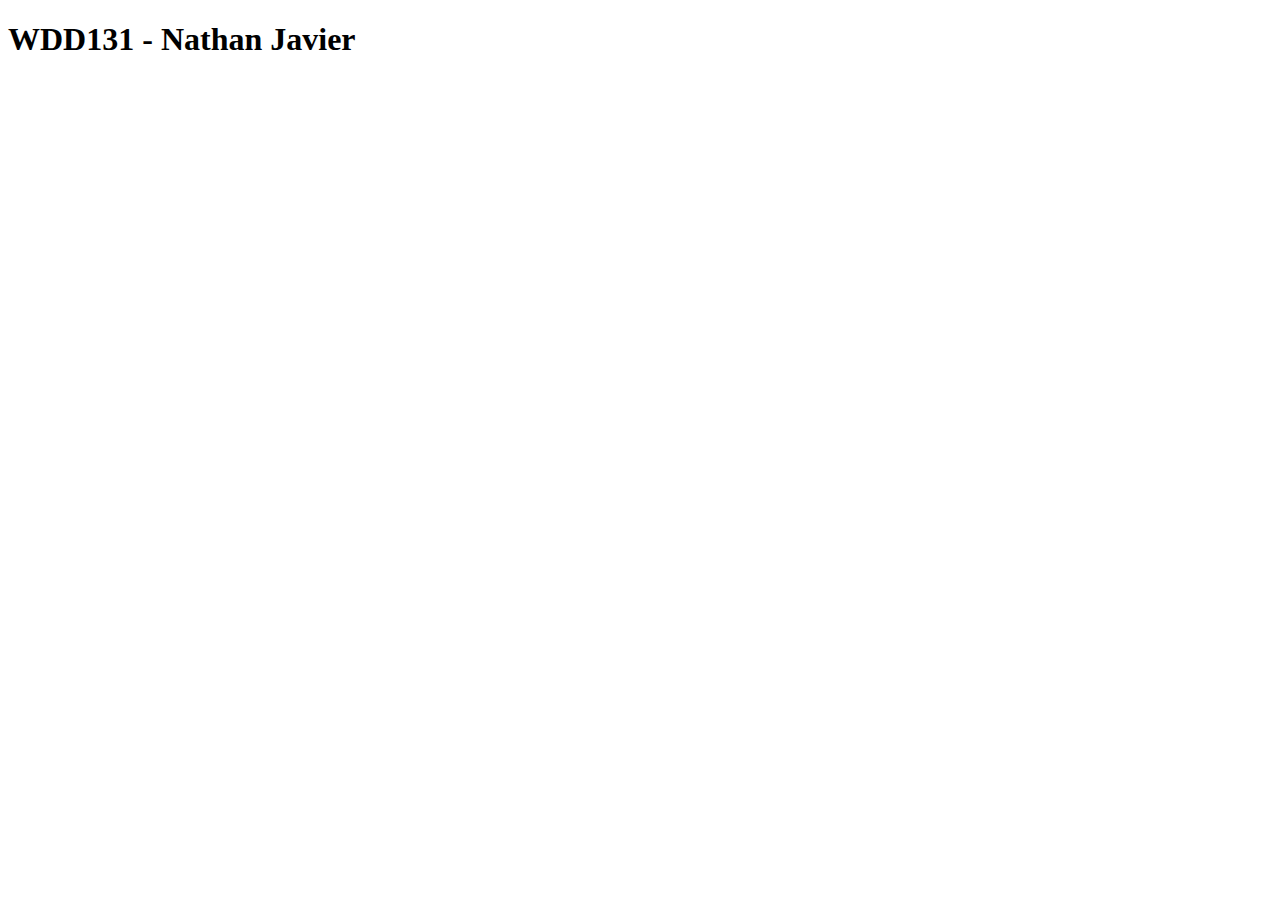
<file: index.html>
<!DOCTYPE html>
<html lang="en">
<head>
    <meta charset="UTF-8">
    <meta name="viewport" content="width=device-width, initial-scale=1.0">
    <title>Testing - WDD 131</title>
</head>
<body>
    <h1>WDD131 - Nathan Javier</h1>
</body>
</html>
</file>
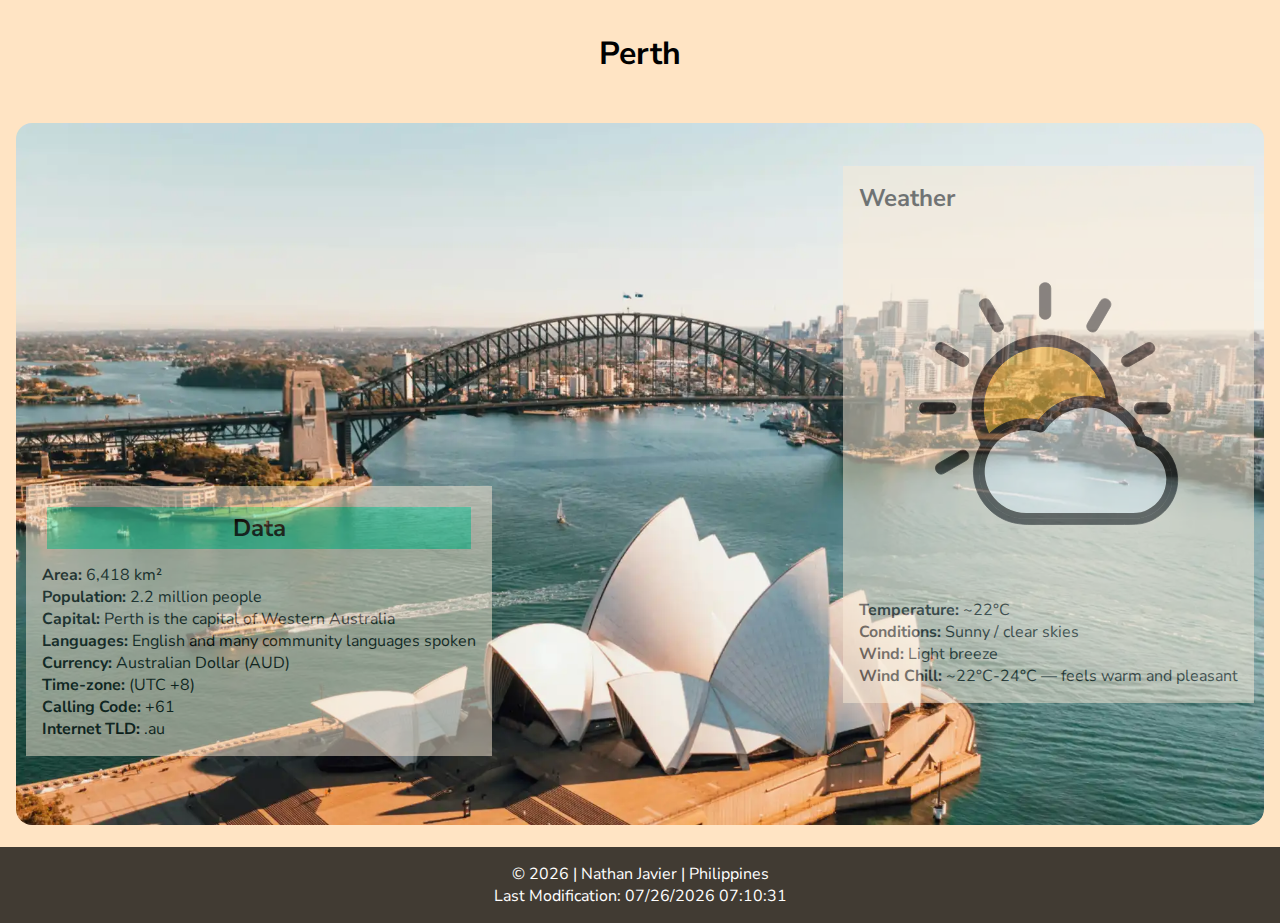
<file: place.html>
<!DOCTYPE html>
<html lang="en">
<head>
    <meta charset="UTF-8">
    <meta name="viewport" content="width=device-width, initial-scale=1.0">
    <title>Perth</title>
    <meta name="author" content="Nathan Javier">
    <meta name="description" content="Explore my dream travel destination, where stunning landscapes, culture, and adventure come alive">
    <link rel="stylesheet" href="styles/place.css">
    <script src="scripts/place.js" defer></script>
    <link rel="preconnect" href="https://fonts.googleapis.com">
    <link rel="preconnect" href="https://fonts.gstatic.com" crossorigin>
    <link href="https://fonts.googleapis.com/css2?family=Nunito+Sans:ital,opsz,wght,YTLC@0,6..12,200..1000,440..540;1,6..12,200..1000,440..540&display=swap" rel="stylesheet">
</head>
<body>
    <header>

         <h1>Perth</h1>

    </header>

    <main>

       
        <div class="hero">

            <picture>
                <source srcset="images/au-perth-large.webp" media="(min-width: 1000px)">
                <source srcset="images/au-perth-small.webp" media="(min-width: 500px)">
                <img src="images/au-perth-small.webp" alt="Australia, Perth Dream place" width="500" height="250">
            </picture>
        </div>
        <div class="data-container">

            <div class="title">
                <h2>Data</h2>
            </div>
        
            <p><strong>Area:</strong> 6,418 km²</p>
            <p><strong>Population:</strong> 2.2 million people</p>
            <p><strong>Capital:</strong> Perth is the capital of Western Australia</p>	
            <p><strong>Languages:</strong> English and many community languages spoken</p>	
            <p><strong>Currency:</strong> Australian Dollar (AUD)</p>	
            <p><strong>Time-zone:</strong> (UTC +8)</p>
            <p><strong>Calling Code:</strong> +61</p>	
            <p><strong>Internet TLD:</strong> .au</p>	

        </div>

        <div class="weather-container">

            <div class="title-weather">
                <h2>Weather</h2>
                <img src="images/weather_icon-mobile-view.svg" alt="weather icon sunny">
            </div>

            <p><strong>Temperature:</strong> ~22°C</p>
            <p><strong>Conditions:</strong> Sunny / clear skies</p>
            <p><strong>Wind:</strong> Light breeze</p>	
            <p><strong>Wind Chill:</strong> ~22°C-24°C — feels warm and pleasant</p>	
           	           	
        </div>

    </main>

    <footer>
        <p>© <span id="currentYear"></span> | Nathan Javier | Philippines</p>
        <p>Last Modification: <span id="lastModified"></span></p>

    </footer>
    
</body>
</html>
</file>
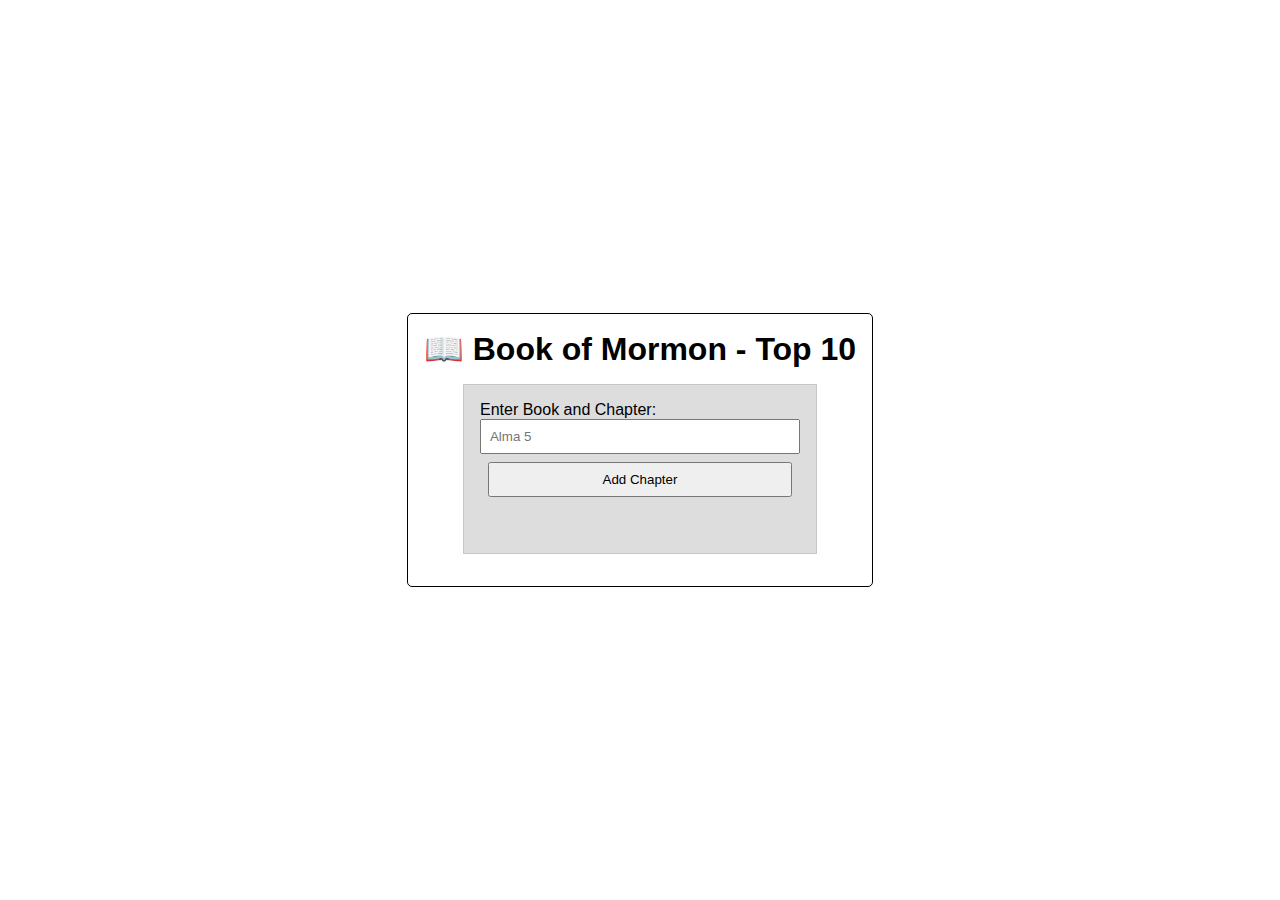
<file: week02/bom.html>
<!DOCTYPE html>
<html lang="en">
<head>
    <meta charset="UTF-8">
    <meta name="viewport" content="width=device-width, initial-scale=1.0">
    <title>Book Of Mormon</title>
    <link rel="stylesheet" href="styles/bombase.css">
    <script src="scripts/bom.js" defer></script>
</head>
<body>
    <header></header>
    <div class="container">
        <h1>📖 Book of Mormon - Top 10</h1>
        <main>
            <label for="favchap">Enter Book and Chapter: </label>
            <input type="text" id="favchap" placeholder="Alma 5">
            <button type="submit">Add Chapter</button>
            <ul id="list"></ul>
        </main>
    </div>
    
</body>
</html>
</file>
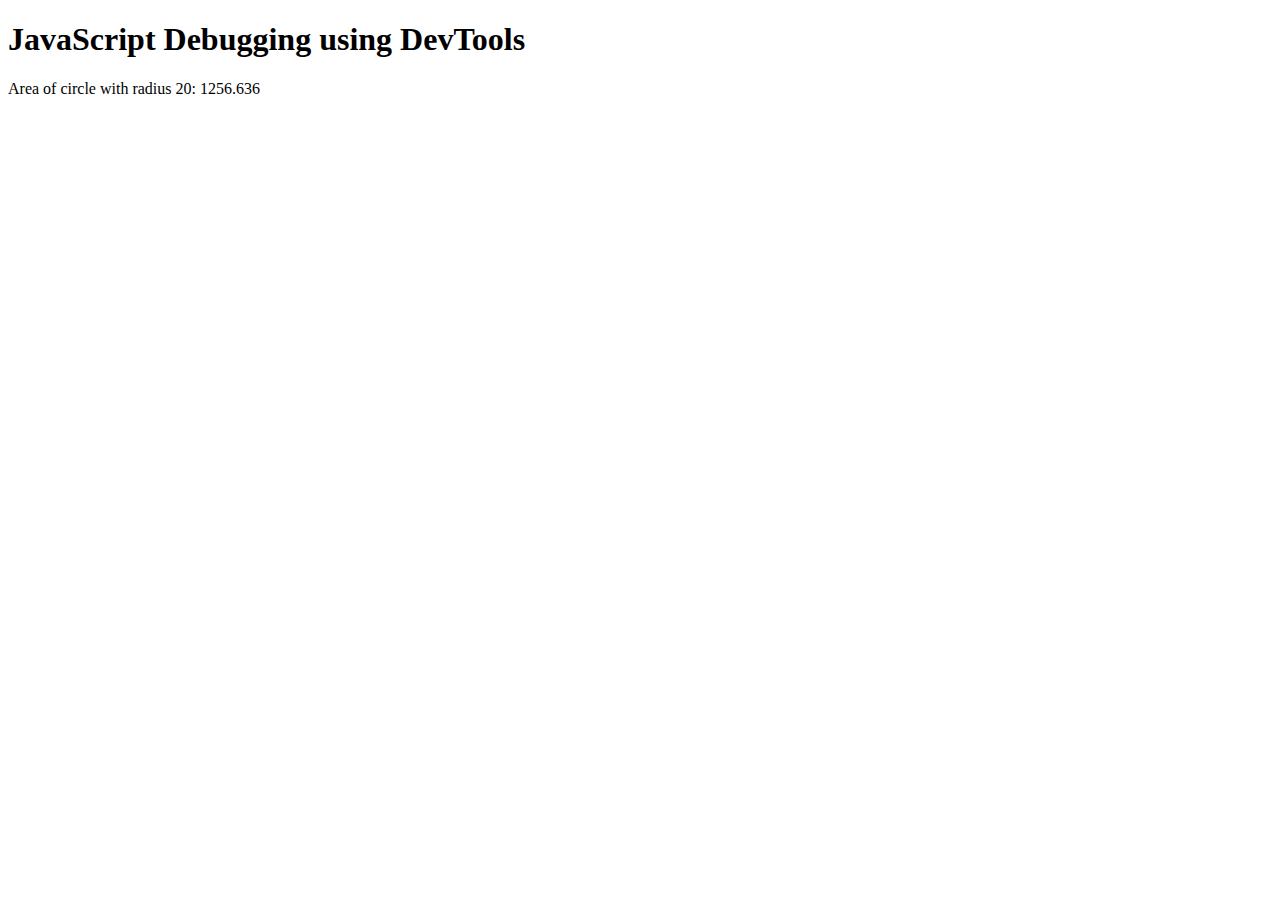
<file: week02/debugging.html>
<!DOCTYPE html>
<html lang="en">
<head>
    <meta charset="UTF-8">
    <meta name="viewport" content="width=device-width, initial-scale=1.0">
    <title>Debugging JavaScript in Devs</title>
    <script src="scripts/debugging.js" defer></script>
</head>
<body>
    <h1>JavaScript Debugging using DevTools</h1>
<p>Area of circle with radius <span id="radius"></span>: <span id="area"></span></p>
    
</body>
</html>
</file>
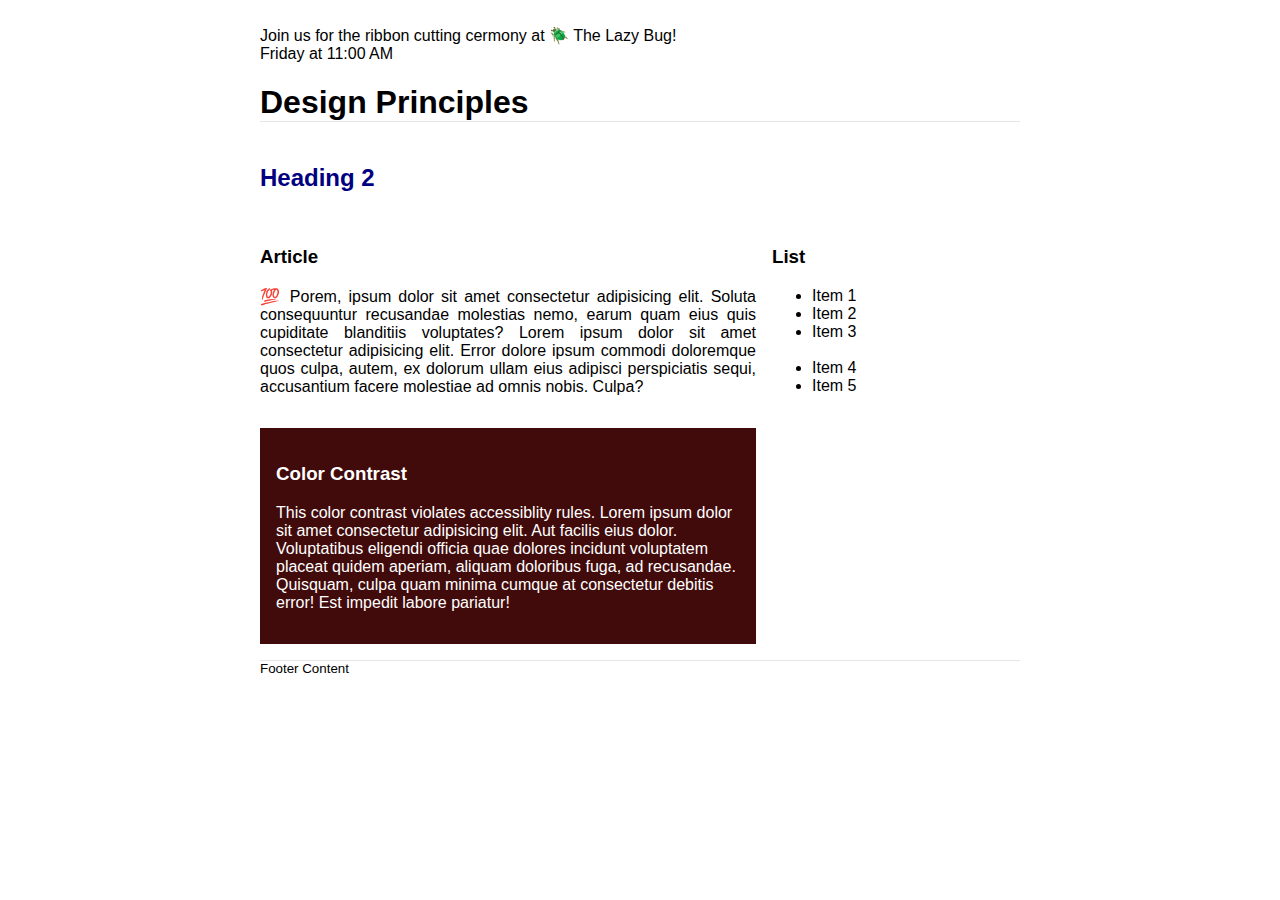
<file: week03/design.html>
<!DOCTYPE html>
<html lang="en">
<head>
    <meta charset="UTF-8">
    <meta name="viewport" content="width=device-width, initial-scale=1.0">
    <title>Document</title>
    <link rel="stylesheet" href="styles/design.css">
</head>
<body>
    <header>
	<div class="banner"><br>Join us for the ribbon cutting cermony at 🪲 The Lazy Bug!<br>Friday at 11:00 AM</div>
	<h1>Design Principles</h1>
    </header>
    <main>
        <h2>Heading 2</h2>
        <section>
            <h3>Article</h3>
            <article>
                <p>💯 Porem, ipsum dolor sit amet consectetur adipisicing elit. Soluta consequuntur recusandae molestias nemo, earum quam eius quis cupiditate blanditiis voluptates? Lorem ipsum dolor sit amet consectetur adipisicing elit. Error dolore ipsum commodi doloremque quos culpa, autem, ex dolorum ullam eius adipisci perspiciatis sequi, accusantium facere molestiae ad omnis nobis. Culpa?</p>
            </article>
        </section>
        <section>
            <h3>List</h3>
            <ul>
                <li>Item 1</li>
                <li>Item 2</li>
                <li>Item 3<br><br></li>
                <li>Item 4</li>
                <li>Item 5</li>
            </ul>
        </section>
        <div class="callout">
            <h3>Color Contrast</h3>
            <p>This color contrast violates accessiblity rules. Lorem ipsum dolor sit amet consectetur adipisicing elit. Aut facilis eius dolor. Voluptatibus eligendi officia quae dolores incidunt voluptatem placeat quidem aperiam, aliquam doloribus fuga, ad recusandae. Quisquam, culpa quam minima cumque at consectetur debitis error! Est impedit labore pariatur!</p>
        </div>
    </main>
    <footer>
        Footer Content
    </footer>
    
</body>
</html>
</file>
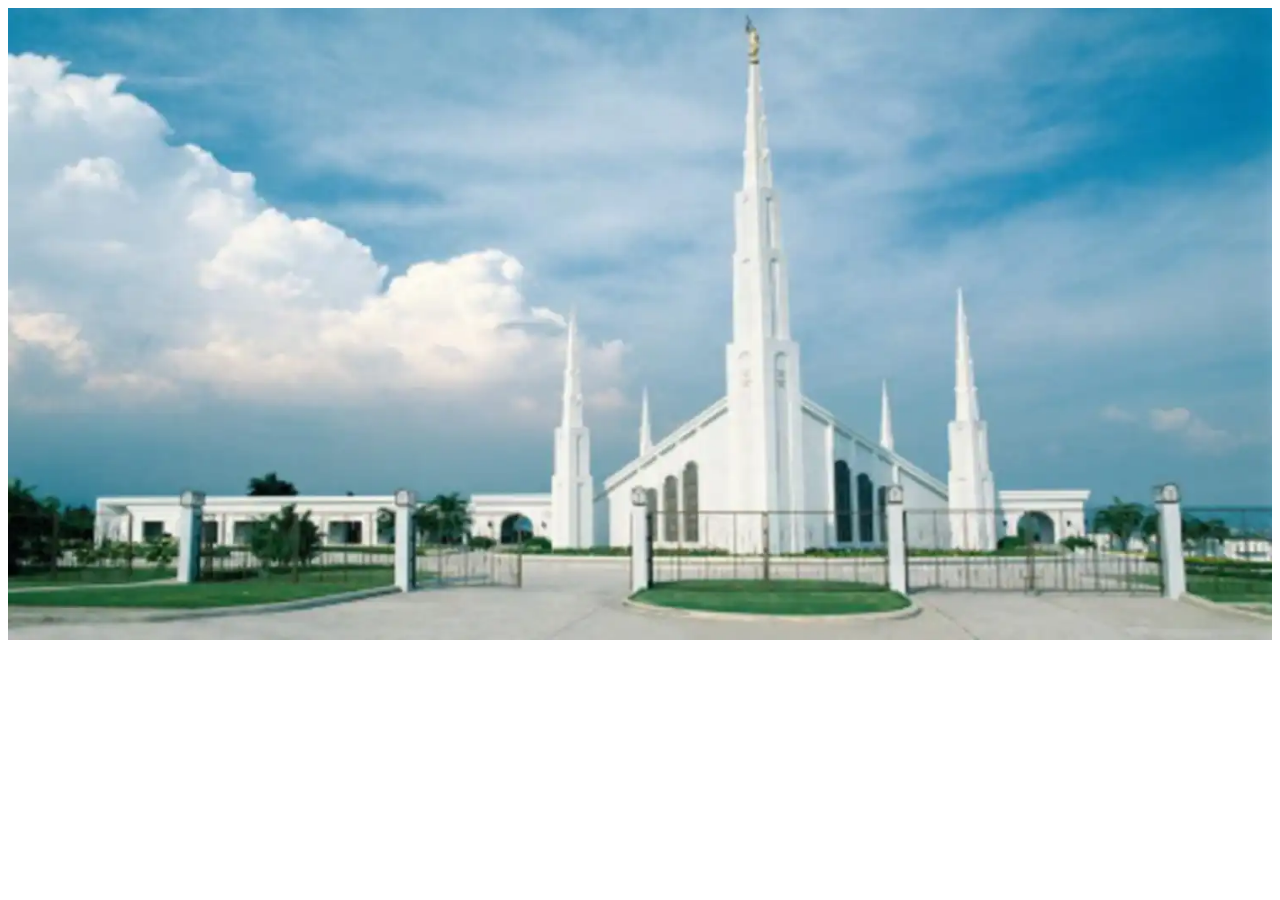
<file: week03/responsive-images.html>
<!DOCTYPE html>
<html lang="en">
<head>
    <meta charset="UTF-8">
    <meta name="viewport" content="width=device-width, initial-scale=1.0">
    <title>Document</title>
    <link rel="stylesheet" href="styles/responsive-images.css">
</head>
<body>
    <main>
        <div class="hero">
            <picture>
                <source srcset="images/hero-large.webp" media="(min-width: 1000px)">
                <source srcset="images/hero-medium.webp" media="(min-width: 500px)">
                <img src="images/hero-small.webp" alt="Manila Temple Philippines" width="500px" height="250px">
            </picture>
        </div>
    </main>
    
</body>
</html>
</file>
<file: styles/place.css>
:root {
    --color-bg-header: bisque;
    --color-bg-main: antiquewhite;
    --color-bg-footer: rgb(102, 92, 80);
    --color-border: rgb(65, 59, 51);
    --color-title-bg: rgb(76, 243, 187);
    --color-text-footer: white; 
}

* {
  margin: 0;
  padding: 0;
  box-sizing: border-box;
  font-family: "Nunito Sans", sans-serif;
  
}

body {
    font-family: "Nunito Sans", sans-serif;
}

header, main, footer {
    margin: 0 auto;
    max-width: 100%;
    height: auto;
    background-color:bisque;
    padding: 1rem;
}

header {    
    padding: 1rem;
    
}

h1 {
    padding: 1rem;
    margin: 0 auto;
    text-align: center;

}

.hero img {
    width: 100%;
    height: auto;
    border-radius: 1rem;
    object-fit: cover;
}


.data-container {
    padding: 1rem;
    margin: 1rem;
    border: 2px solid rgb(65, 59, 51);
    border-radius: 1rem;
    background-color: antiquewhite;
    

}

.weather-container {
    padding: 1rem;
    margin: 1rem;
    border: 2px solid rgb(65, 59, 51);
    border-radius: 1rem;
    background-color: antiquewhite;

}

.title {
    display: flex;
    align-items: center;
    gap: 8px;
    margin: 5px 5px 15px 5px;
    justify-content: center;
}

.title span {
    display: none;
}

.title img {
    width: 50px;
    height: 50px;

}

footer {
    background-color: rgb(65, 59, 51);
    color: white;
    text-align: center;

}

@media screen and (min-width: 700px) { 

    .data-container {
        position: absolute;
        top: 470px;
        left: 10px;
        opacity: 0.5;
        border-radius: 0px;
        border: 0px;
    }

    .weather-container {
        position: absolute;
        top: 150px;
        right: 10px;
        opacity: 0.5;
        border-radius: 0px;
        border: 0px;
    }

    .title {
        padding: 5px;
        background-color: rgb(76, 243, 187);
    }

    .title img {
        display: none;
    }

    .weather-emoji {
    display: inline-block;
    font-size: 50px;
    vertical-align: middle;
    margin-left: 8px;    
    }

    .data-container:hover {
        opacity: 1;
    }

    .weather-container:hover {
        opacity: 1;
    }


}
</file>
<file: week02/styles/bombase.css>
* {
	margin: 0;
	padding: 0;
}
.container {
    border: 1px solid black;
    padding: 1rem;
    border-radius: 5px;
}
body {
	height: 100vh;
	display: flex;
	flex-direction: column;
	align-items: center;
	justify-content: center;
	font-family: Acme, Arial, sans-serif;
}

h1 {
	font-size: 1.5rem;
}

main {
	margin: 1rem auto;
	border: 1px solid rgb(0 0 0 / 0.1);
	padding: 1rem;
	background-color: #ddd;
	display: flex;
	flex-direction: column;
}

input,
button {
	padding: 0.5rem;
}

button {
	margin: 0.5rem;
}

.delete {
	width: fit-content;
}

.input {
	display: flex;
	gap: 1rem;
}

.list {
	padding: 0.5rem;
}

ul {
	margin: 1rem;
	list-style: none;
}

li {
	display: flex;
	align-items: center;
	justify-content: space-between;
}

@media only screen and (min-width: 32.5em) {
	h1 {
		font-size: 2rem;
	}

	main {
		width: 320px;
	}
}
</file>
<file: week03/styles/design.css>
body {
	font-family: Roboto, helvetica, sans-serif;
}

header,
main,
footer {
	max-width: 760px;
	margin: 0 auto;
}

marquee {
	padding: 1rem;
	background-color: #eee;
}

h1 {
	border-bottom: 1px solid rgba(0, 0, 0, 0.1);
}

main {
	display: grid;
	grid-template-columns: 2fr 1fr;
	grid-gap: 1rem;
}

h2 {
	color: navy;
	text-align: left;
	grid-column: span 2;
}

article p {
	text-align: justify;
}

.callout {
	color: #ffffff;
	background-color: #410b0b;
    padding: 1rem;
}

footer {
	margin-top: 1rem;
	border-top: 1px solid rgba(0, 0, 0, 0.1);
	font-size: smaller;
	text-align: left;
}
</file>
<file: week03/styles/responsive-images.css>
.hero img {
    width: 100%;
    height: auto;
}
</file>
